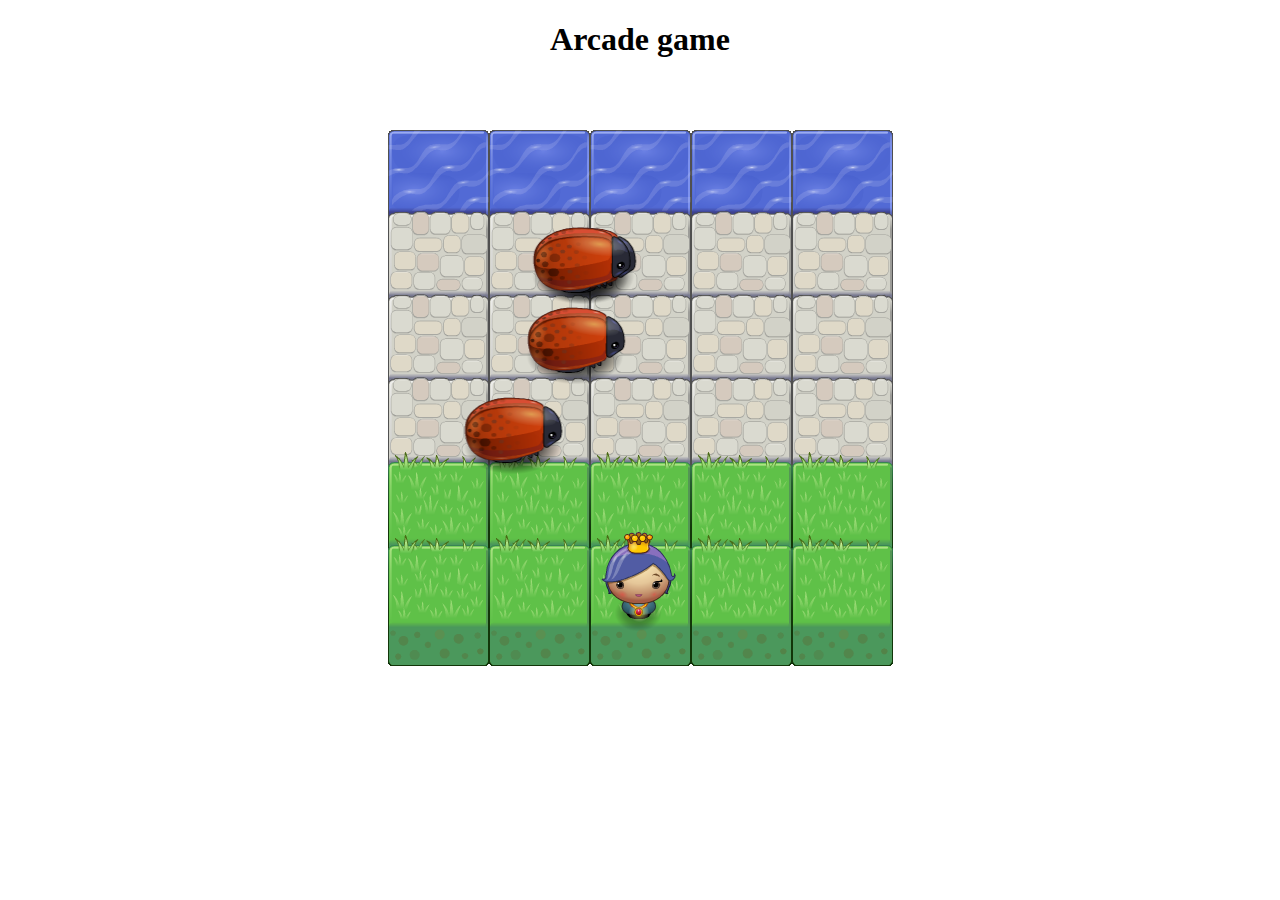
<file: Arcade_Game/index.html>
<!DOCTYPE html>
<html>
<head>
    <meta charset="UTF-8">
    <title>Effective JavaScript: Frogger</title>
    <link rel="stylesheet" href="css/style.css">
</head>
<body>
	<header>
		<h1> Arcade game </h1>
	</header>
    <script src="js/resources.js"></script>
    <script src="js/app.js"></script>
    <script src="js/engine.js"></script>
</body>
</html>
</file>
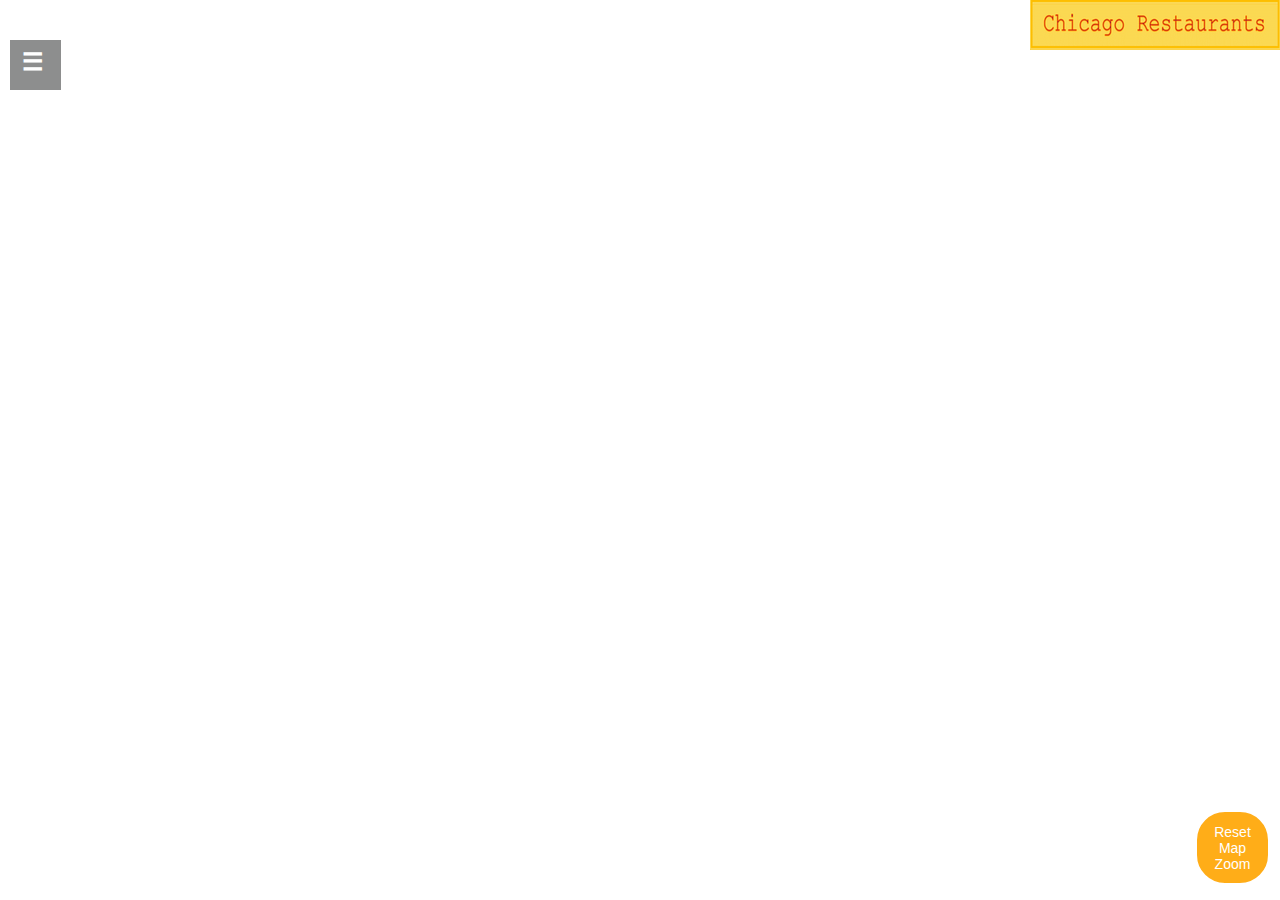
<file: frontend-nanodegree-neighborhood-map/index.html>
<!DOCTYPE html>
<html>
<head>
  <meta charset="UTF-8">
    <meta name="viewport" content="width=device-width, initial-scale=1">
    <title>Neighborhood Map</title>
    <link rel="stylesheet" href="css/hamburger.css">
    <link rel="stylesheet" href="css/mapStyle.css">
    <script src="https://ajax.googleapis.com/ajax/libs/jquery/1.11.3/jquery.min.js"></script>
    <script src="js/library/knockout-3.3.0.js"></script>
    <script src="js/map.js"></script>
    <script async defer src="http://maps.google.com/maps/api/js"></script>
</head>
<body>
  <div id="map-canvas"></div>
  <img src= "images/banner.png" alt = "Banner">
  <div id="search">
    <button class="hamburger">&#9776;</button>
  </div>
  <div class="menu">
    <div id = "search-box">
      <div id = "search-nav">
        <form id="search-form">
          <input id ="searchInput"  class= "textbox-control" width= "170" placeholder = "Search for restaurants..." type="search" data-bind = "textInput: query, valueUpdate: 'keydown'" autocomplete="off" autofocus/>
        </form>
        <div id = "scrollList">
          <ul data-bind = "template: {name : 'pointer', foreach: markers}">
          </ul>
          <script type = "text/html" id = "pointer">
            <div data-bind="visible: visible">
              <a href="#" data-bind="attr:{id: id}">
                <li>
                  <em data-bind="text: title"></em>
                  <p data-bind="text: address"></p>
                </li>
              </a>
            </div>
          </script>
        </div>
      </div>
    </div>
  </div>
  <div class = "reset">
    <button data-bind="click: resetMap" id="resetMap">Reset Map Zoom</button>
  </div>
  <script async src="js/library/hamburger.js"></script>
</body>

</html>
</file>
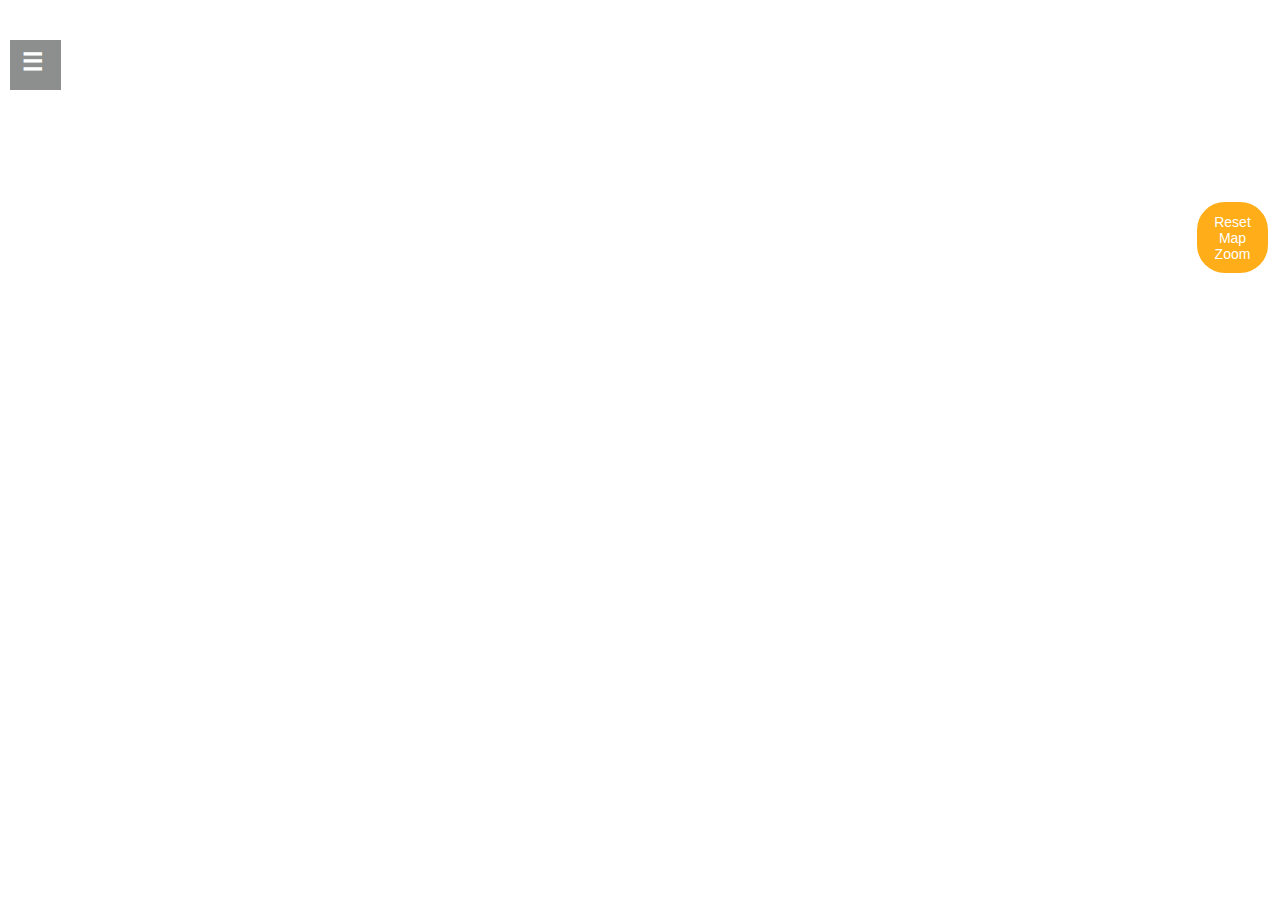
<file: Neighborhood_Map/index.html>
<!DOCTYPE html>
<html>
<head>
  <meta charset="UTF-8">
    <meta name="viewport" content="width=device-width, initial-scale=1">
    <title>Neighborhood Map</title>
    <link rel="stylesheet" href="css/hamburger.css">
    <link rel="stylesheet" href="css/mapStyle.css">
    <script src="https://ajax.googleapis.com/ajax/libs/jquery/1.11.3/jquery.min.js"></script>
    <script src="js/library/knockout-3.3.0.js"></script>
    <script src="js/map.js"></script>
    <script async defer src="http://maps.google.com/maps/api/js?key=AIzaSyD0NAHjK-tXzIHe5vSp08-SKe92q6ogDOc&callback=initMap"></script>
</head>
<body>
  <div id="map-canvas"></div>
  <div class = "reset">
    <button data-bind="click: resetMap" id="resetMap">Reset Map Zoom</button>
  </div>
  <div id="search">
    <button class="hamburger">&#9776;</button>
  </div>
  <div class="menu">
    <div id = "search-box">
      <div id = "search-nav">
        <form id="search-form">
          <input id ="searchInput"  class= "textbox-control" width= "170" placeholder = "Search" type="search" data-bind = "textInput: query" autocomplete="off" autofocus/>
        </form>
        <div id = "scrollList">
          <ul data-bind = "template: {name : 'pointer', foreach: markers}">
          </ul>
          <script type = "text/html" id = "pointer">
            <div data-bind="visible: visible">
              <a href="#" data-bind="attr:{id: id}">
                <li>
                  <em data-bind="text: title"></em>
                  <p data-bind="text: address"></p>
                </li>
              </a>
            </div>
          </script>
        </div>
      </div>
    </div>
  </div>
  <!--<div class = "reset">
    <button data-bind="click: resetMap" id="resetMap">Reset Map Zoom</button>
  </div>-->
  <script async src="js/library/hamburger.js"></script>
</body>

</html>
</file>
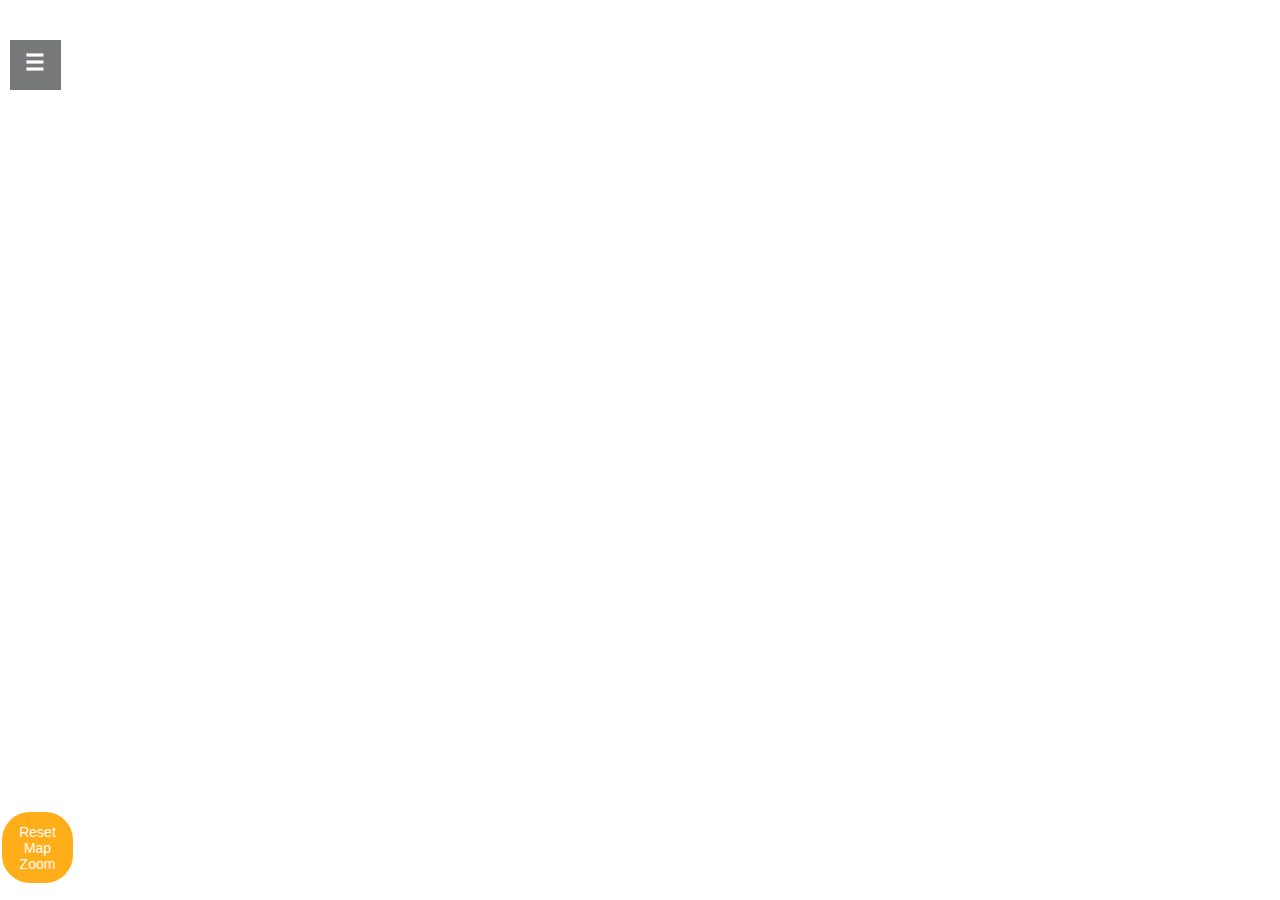
<file: introProject/frontend-nanodegree-neighborhood-map/index.html>
<!DOCTYPE html>
<html>
<head>
  <meta charset="UTF-8">
    <meta name="viewport" content="width=device-width, initial-scale=1">
    <title>Neighborhood Map</title>
    <link rel="stylesheet" href="css/hamburger.css">
    <link rel="stylesheet" href="css/mapStyle.css">
    <script src="https://ajax.googleapis.com/ajax/libs/jquery/1.11.3/jquery.min.js"></script>
    <script src="js/library/knockout-3.3.0.js"></script>
    <script type="text/javascript" src="js/map.js"></script>
    <script async defer src="http://maps.google.com/maps/api/js"></script>
</head>
<body>
  <div id="map-canvas"></div>
  <div id="search">
    <button class="hamburger">&#9776;</button>
  </div>
  <div class="menu">
    <div id = "search-box">
      <div id = "search-nav">
        <form id="search-form">
          <input id ="searchInput"  class= "form-control" width= "170" placeholder = "Search for restaurants..." type="search" data-bind = "textInput: query, valueUpdate: 'keydown'" autocomplete="off" autofocus/>
        </form>
        <div id = "scrollList">
          <ul data-bind = "template: {name : 'pointer', foreach: markers}">
          </ul>
          <script type = "text/html" id = "pointer">
            <div data-bind="visible: visible">
              <a href="#" data-bind="attr:{id: id}">
                <li>
                  <em data-bind="text: title"></em>
                  <p data-bind="text: address"></p>
                </li>
              </a>
            </div>
          </script>
        </div>
      </div>
    </div>
  </div>
  <div class = "reset">
    <button data-bind="click: resetMap" id="resetMap">Reset Map Zoom</button>
  </div>
  <script type="text/javascript" src="js/library/hamburger.js"></script>
</body>

</html>
</file>
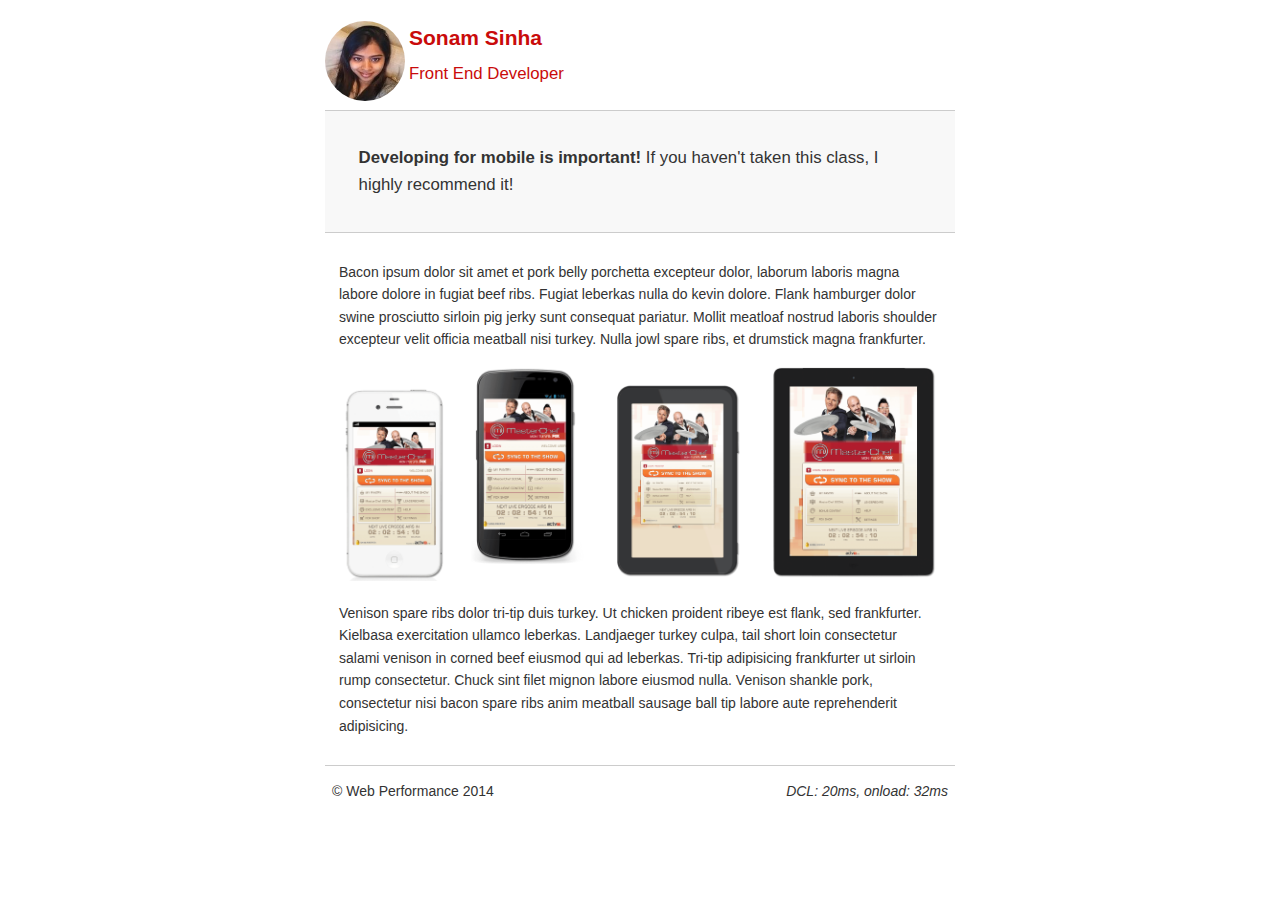
<file: frontend-nanodegree-mobile-portfolio-master/project-mobile.html>
<!DOCTYPE html>
<html lang="en">
  <head>
    <meta charset="utf-8">
    <meta name="viewport" content="width=device-width, initial-scale=1">
    <meta name="description" content=" FILL ME IN ">
    <meta name="author" content=" FILL ME IN ">
    <title>Sonam Sinha: Portfolio</title>
    <link href="css/printMin.css" rel="stylesheet" media="print">
    <script async src="js/perfmattersMin.js"></script>
    <script>
      var cb=function(){var e=document.createElement("link");e.rel="stylesheet";e.href="css/styleMin.css";var t=document.getElementsByTagName("head")[0];t.parentNode.insertBefore(e,t)};var raf=requestAnimationFrame||mozRequestAnimationFrame||webkitRequestAnimationFrame||msRequestAnimationFrame;if(raf)raf(cb);else window.addEventListener("load",cb)
    </script>
  </head>
  <body>
    <header>
      <a href="/"><img src="img/son.jpg" height="80" width="80"></a>
      <p>Sonam Sinha<br><span>Front End Developer</span></p>
    </header>
    <div class="container">
      <div class="hero">
        <strong>Developing for mobile is important!</strong> If you haven't taken this class, I highly recommend it!
      </div>
      <div class="content">        
        <p>Bacon ipsum dolor sit amet et pork belly porchetta excepteur dolor, laborum laboris magna labore dolore in fugiat beef ribs. Fugiat leberkas nulla do kevin dolore. Flank hamburger dolor swine prosciutto sirloin pig jerky sunt consequat pariatur. Mollit meatloaf nostrud laboris shoulder excepteur velit officia meatball nisi turkey. Nulla jowl spare ribs, et drumstick magna frankfurter.</p>
        <img src="img/mobile_chef.png">
        <p>Venison spare ribs dolor tri-tip duis turkey. Ut chicken proident ribeye est flank, sed frankfurter. Kielbasa exercitation ullamco leberkas. Landjaeger turkey culpa, tail short loin consectetur salami venison in corned beef eiusmod qui ad leberkas. Tri-tip adipisicing frankfurter ut sirloin rump consectetur. Chuck sint filet mignon labore eiusmod nulla. Venison shankle pork, consectetur nisi bacon spare ribs anim meatball sausage ball tip labore aute reprehenderit adipisicing.</p>
    </div>
    <footer>
      <p>&copy; Web Performance 2014 <span id="crp-stats"></span></p>
    </footer>
    <script>
      (function(w,g){w['GoogleAnalyticsObject']=g;
      w[g]=w[g]||function(){(w[g].q=w[g].q||[]).push(arguments)};w[g].l=1*new Date();})(window,'ga');
      ga('create', 'UA-XXXX-Y');
      ga('send', 'pageview');
    </script>
    <script asyn src="http://www.google-analytics.com/analytics.js"></script>
  </body>
</html>
</file>
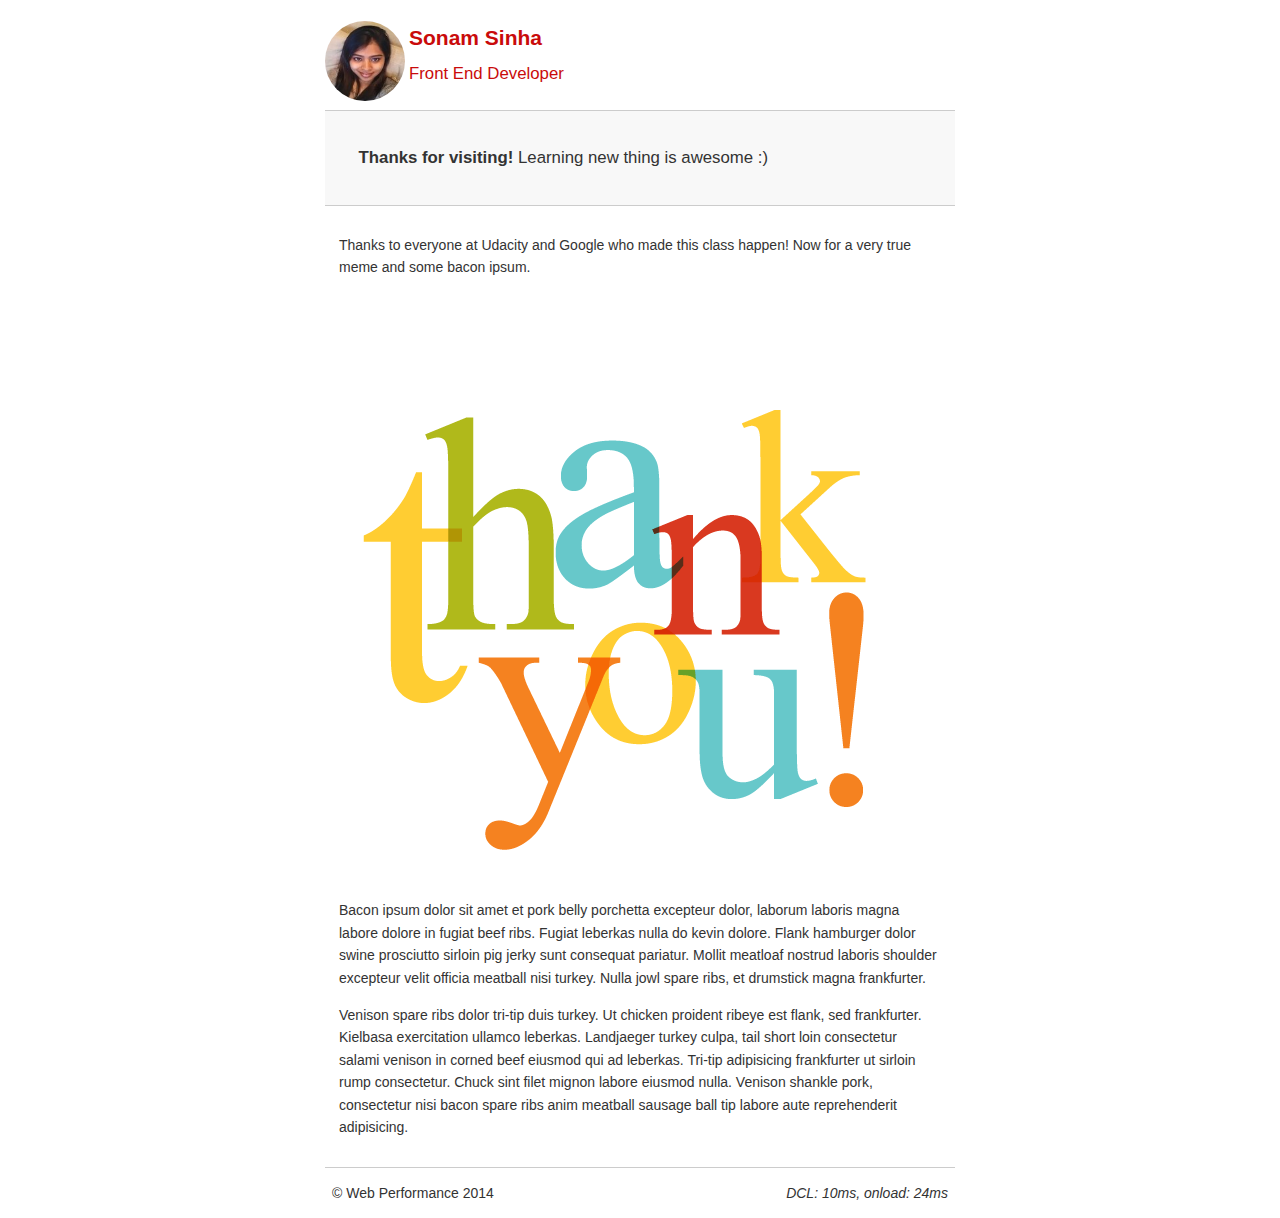
<file: frontend-nanodegree-mobile-portfolio-master/project-webperf.html>
<!DOCTYPE html>
<html lang="en">
  <head>
    <meta charset="utf-8">
    <meta name="viewport" content="width=device-width, initial-scale=1">
    <meta name="description" content=" FILL ME IN ">
    <meta name="author" content=" FILL ME IN ">
    <title>Sonam Sinha: Portfolio</title>
    <link href="css/printMin.css" rel="stylesheet" media="print">
    <script async src="js/perfmatters.js"></script>
    <script>
      var cb=function(){var e=document.createElement("link");e.rel="stylesheet";e.href="css/styleMin.css";var t=document.getElementsByTagName("head")[0];t.parentNode.insertBefore(e,t)};var raf=requestAnimationFrame||mozRequestAnimationFrame||webkitRequestAnimationFrame||msRequestAnimationFrame;if(raf)raf(cb);else window.addEventListener("load",cb)
    </script>
  </head>
  <body>
    <header>
      <a href="/"><img src="img/son.jpg" height="80" width="80"></a>
      <p>Sonam Sinha<br><span>Front End Developer</span></p>
    </header>
    <div class="container">
      <div class="hero">
        <strong>Thanks for visiting!</strong> Learning new thing is awesome :) 
      </div>
      <div class="content"> 
        <p>Thanks to everyone at Udacity and Google who made this class happen! Now for a very true meme and some bacon ipsum.</p>
        <img src="img/thank_you.png">
        <p>Bacon ipsum dolor sit amet et pork belly porchetta excepteur dolor, laborum laboris magna labore dolore in fugiat beef ribs. Fugiat leberkas nulla do kevin dolore. Flank hamburger dolor swine prosciutto sirloin pig jerky sunt consequat pariatur. Mollit meatloaf nostrud laboris shoulder excepteur velit officia meatball nisi turkey. Nulla jowl spare ribs, et drumstick magna frankfurter.</p>
        <p>Venison spare ribs dolor tri-tip duis turkey. Ut chicken proident ribeye est flank, sed frankfurter. Kielbasa exercitation ullamco leberkas. Landjaeger turkey culpa, tail short loin consectetur salami venison in corned beef eiusmod qui ad leberkas. Tri-tip adipisicing frankfurter ut sirloin rump consectetur. Chuck sint filet mignon labore eiusmod nulla. Venison shankle pork, consectetur nisi bacon spare ribs anim meatball sausage ball tip labore aute reprehenderit adipisicing.</p>
    </div>
    <footer>
      <p>&copy; Web Performance 2014 <span id="crp-stats"></span></p>
    </footer>
    <script>
      (function(w,g){w['GoogleAnalyticsObject']=g;
      w[g]=w[g]||function(){(w[g].q=w[g].q||[]).push(arguments)};w[g].l=1*new Date();})(window,'ga');
      ga('create', 'UA-XXXX-Y');
      ga('send', 'pageview');
    </script>
    <script asyn src="http://www.google-analytics.com/analytics.js"></script>
  </body>
</html>
</file>
<file: Arcade_Game/css/style.css>
body {
    text-align: center;
}
</file>
<file: frontend-nanodegree-neighborhood-map/css/hamburger.css>
body{
  font-family: 'Noto Sans', sans-serif;
	margin:0;
}
#search{
	width:4%;
	background: #1d1f20;
  opacity: 0.5;
  margin-top: 40px;
  margin-left: 10px;
	height:50px;
	line-height:50px;
}
.hamburger{
  background:none;
  top:0;
  right:0;
  line-height:35px;
  padding:0px 12px 0px 12px;
  color:#fff;
  border:0;
  font-size:1.5em;
  font-weight:bold;
  cursor:pointer;
  outline:none;
  z-index:10000000000000;
}

}

.cross{
  background:none;
  top:0px;
  right:0;
  padding:0px 15px 0px 15px;
  color:#fff;
  border:0;
  font-size:3em;
  line-height:65px;
  font-weight:bold;
  cursor:pointer;
  outline:none;
  z-index:10000000000000;
}
.menu{z-index:1000000; font-weight:bold; font-size:0.8em; width:20%; background:#131313;  position:absolute; text-align:center; margin-left: 10px; opacity:0.6;}
.menu ul {margin: 0; padding: 0; list-style-type: none; list-style-image: none;}
.menu li {display: block;   padding:15px 0 15px 0; border-bottom:#1d1f20 1px solid;}
.menu li:hover{display: block;    background:#181818; padding:15px 0 15px 0; border-bottom:#1d1f20 1px solid;}
.menu ul li a { text-decoration:none;  margin: 0px; color:#fff;}
.menu ul li a:hover {  color: #fff; text-decoration:none;}
.menu a{text-decoration:none; color:orange;}
.menu a:hover{text-decoration:none; color:white;}

.glyphicon-home{
  color:white;
  font-size:1.5em;
  margin-top:5px;
  margin:0 auto;
}

@media only screen and (max-width: 500px) {
  #search{
    width:10%;
    background: #1d1f20;
    opacity: 0.5;
    margin-top: 37px;
    margin-left: 7px;
    height:30px;
    line-height:28px;
  }

  .hamburger{
    background:none;
    top:0;
    right:0;
    line-height:28px;
    padding:0px 13px 0px 13px;
    color:#fff;
    border:0;
    font-size:1em;
    font-weight:normal;
    cursor:pointer;
    outline:none;
    z-index:10000000000000;
  }

  .menu{
    z-index:1000000; 
    font-weight:bold; 
    font-size:0.6em; 
    width:20%; 
    background:#131313;
    position:absolute; 
    text-align:center; 
    margin-left: 10px; 
    opacity:0.6; 
    overflow: scroll; 
    height: 400px
  }

}

@media only screen and (max-width: 1100px) {
  .hamburger{
    background:none;
    top:0;
    right:0;
    line-height:28px;
    padding:0px 18px 0px 10px;
    color:#fff;
    border:0;
    font-size:0.8em;
    font-weight:normal;
    cursor:pointer;
    outline:none;
    z-index:10000000000000;
  }
}
</file>
<file: frontend-nanodegree-neighborhood-map/css/mapStyle.css>
* {
	box-sizing:border-box;
}
*:visited {
	color: #7D7D7D
}
html, body, #map-canvas {
	width: 100%; 
	height: 100%; 
	z-index: -2; 
	position: absolute; 
	margin: 0;
}
a {
	text-decoration: none;
}

img {
	float: right;
}
.reset {
    position: absolute;
    z-index: 2;
    width: 100%;
    bottom: 0;
    float:right;
} 
#resetMap,
#resetMap:focus {
    height: 75px;
    width: 75px;
    float: right;
    margin: 0 10px 15px 0;
    border-radius: 40%;
    border: solid white 2px;
    background-color: orange;
    opacity: 0.9;
    font-size: 14px;
    color: white;
    outline: none;
}

.textbox-control {
	width: 200px;
	height: 29px;
	border-radius: 3px;
}

@media only screen and (max-width: 500px) {
	.textbox-control {
	width: 50px;
	height: 10px;
	border-radius: 3px;
	}

	#resetMap,
	#resetMap:focus {
    height: 50px;
    width: 50px;
    float: right;
    margin: 0 10px 15px 0;
    border-radius: 40%;
    border: solid white 2px;
    background-color: orange;
    opacity: 0.9;
    font-size: 10px;
    color: white;
    outline: none;
	}
}
@media only screen and (max-width: 1100px) {
	.textbox-control {
	width: 90px;
	height: 10px;
	border-radius: 3px;
	}
}
</file>
<file: Neighborhood_Map/css/hamburger.css>
body{
  font-family: 'Noto Sans', sans-serif;
	margin:0;
}
#search{
	width:4%;
	background: #1d1f20;
  opacity: 0.5;
  margin-top: 40px;
  margin-left: 10px;
	height:50px;
	line-height:50px;
}
.hamburger{
  background:none;
  top:0;
  right:0;
  line-height:35px;
  padding:0px 12px 0px 12px;
  color:#fff;
  border:0;
  font-size:1.5em;
  font-weight:bold;
  cursor:pointer;
  outline:none;
  z-index:10000000000000;
}

}

.cross{
  background:none;
  top:0px;
  right:0;
  padding:0px 15px 0px 15px;
  color:#fff;
  border:0;
  font-size:3em;
  line-height:65px;
  font-weight:bold;
  cursor:pointer;
  outline:none;
  z-index:10000000000000;
}
.menu{z-index:1000000; font-weight:bold; font-size:0.8em; width:20%; background:#131313;  position:absolute; text-align:center; margin-left: 10px; opacity:0.6;}
.menu ul {margin: 0; padding: 0; list-style-type: none; list-style-image: none;}
.menu li {display: block;   padding:15px 0 15px 0; border-bottom:#1d1f20 1px solid;}
.menu li:hover{display: block;    background:#181818; padding:15px 0 15px 0; border-bottom:#1d1f20 1px solid;}
.menu ul li a { text-decoration:none;  margin: 0px; color:#fff;}
.menu ul li a:hover {  color: #fff; text-decoration:none;}
.menu a{text-decoration:none; color:orange;}
.menu a:hover{text-decoration:none; color:white;}

.glyphicon-home{
  color:white;
  font-size:1.5em;
  margin-top:5px;
  margin:0 auto;
}

@media only screen and (max-width: 500px) {
  #search{
    width:10%;
    background: #1d1f20;
    opacity: 0.4;
    margin-top: 37px;
    margin-left: 7px;
    height:30px;
    line-height:28px;
  }

  .hamburger{
    background:none;
    top:0;
    right:0;
    line-height:28px;
    padding:0px 13px 0px 13px;
    color:#fff;
    border:0;
    font-size:1em;
    font-weight:normal;
    cursor:pointer;
    outline:none;
    z-index:10000000000000;
  }

  .menu{
    z-index:1000000; 
    font-weight:bold; 
    font-size:0.61em; 
    width:32%; 
    background:#131313;
    position:absolute; 
    text-align:center; 
    margin-left: 9px; 
    opacity:0.4; 
    overflow: scroll; 
    height: 400px
  }

}

@media only screen and (max-width: 1100px) {
  .hamburger{
    background:none;
    top:0;
    right:0;
    line-height:28px;
    padding:0px 18px 0px 10px;
    color:#fff;
    border:0;
    font-size:0.8em;
    font-weight:normal;
    cursor:pointer;
    outline:none;
    z-index:10000000000000;
  }
}
</file>
<file: Neighborhood_Map/css/mapStyle.css>
* {
	box-sizing:border-box;
}
*:visited {
	color: #7D7D7D
}
html, body, #map-canvas {
	width: 100%; 
	height: 100%; 
	z-index: -2; 
	position: absolute; 
	margin: 0;
}
a {
	text-decoration: none;
}

.reset {
    position: absolute;
    z-index: 2;
    width: 100%;
    top: 200px;
    float:right;
} 
#resetMap,
#resetMap:focus {
    height: 75px;
    width: 75px;
    float: right;
    margin: 0 10px 15px 0;
    border-radius: 40%;
    border: solid white 2px;
    background-color: orange;
    opacity: 0.9;
    font-size: 14px;
    color: white;
    outline: none;
}

.textbox-control {
	width: 119px;
	height: 27px;
	border-radius: 3px;
}

@media only screen and (max-width: 1200px) and (min-width: 400px) {
	.textbox-control {
	width: 90px;
	height: 19px;
	border-radius: 3px;
	}

	#resetMap,
	#resetMap:focus {
    height: 45px;
    width: 45px;
    float: right;
    margin: 0 10px 15px 0;
    border-radius: 40%;
    border: solid white 2px;
    background-color: orange;
    opacity: 0.9;
    font-size: 9px;
    color: white;
    outline: none;
	}

}
</file>
<file: introProject/frontend-nanodegree-neighborhood-map/css/hamburger.css>
body{
  font-family: 'Noto Sans', sans-serif;
	margin:0;
}
#search{
	width:4%;
	background: #1d1f20;
  opacity: 0.6;
  margin-top: 40px;
  margin-left: 10px;
	height:50px;
	line-height:50px;
}
.hamburger{
  background:none;
  top:0;
  right:0;
  line-height:45px;
  padding:0px 15px 0px 15px;
  color:#fff;
  border:0;
  font-size:1.4em;
  font-weight:bold;
  cursor:pointer;
  outline:none;
  z-index:10000000000000;
}
.cross{
  background:none;
  top:0px;
  right:0;
  padding:0px 15px 0px 15px;
  color:#fff;
  border:0;
  font-size:3em;
  line-height:65px;
  font-weight:bold;
  cursor:pointer;
  outline:none;
  z-index:10000000000000;
}
.menu{z-index:1000000; font-weight:bold; font-size:0.8em; width:20%; background:#131313;  position:absolute; text-align:center; margin-left: 10px; opacity:0.6;}
.menu ul {margin: 0; padding: 0; list-style-type: none; list-style-image: none;}
.menu li {display: block;   padding:15px 0 15px 0; border-bottom:#1d1f20 1px solid;}
.menu li:hover{display: block;    background:#181818; padding:15px 0 15px 0; border-bottom:#1d1f20 1px solid;}
.menu ul li a { text-decoration:none;  margin: 0px; color:#fff;}
.menu ul li a:hover {  color: #fff; text-decoration:none;}
.menu a{text-decoration:none; color:white;}
.menu a:hover{text-decoration:none; color:white;}

.glyphicon-home{
  color:white;
  font-size:1.5em;
  margin-top:5px;
  margin:0 auto;
}
</file>
<file: introProject/frontend-nanodegree-neighborhood-map/css/mapStyle.css>
* {
        	box-sizing:border-box;
        }
        *:visited {
        	color: #7D7D7D
        }
        html, body, #map-canvas {
        	width: 100%; 
        	height: 100%; 
        	z-index: -2; 
        	position: absolute; 
        	margin: 0;
        }
        a {
        	text-decoration: none;
        }
        .reset {
		    position: absolute;
		    z-index: 2;
		    width: 100%;
		    bottom: 0;
		    float:right;
		} 
		#resetMap,
		#resetMap:focus {
		    height: 75px;
		    width: 75px;
		    float: left;
		    margin: 0 10px 15px 0;
		    border-radius: 40%;
		    border: solid white 2px;
		    background-color: orange;
		    opacity: 0.9;
		    font-size: 14px;
		    color: white;
		    outline: none;
		}
</file>
<file: frontend-nanodegree-mobile-portfolio-master/css/printMin.css>
@media print{*{background:0 0!important;color:brown!important;text-shadow:none!important;filter:none!important;-ms-filter:none!important}a,a:visited{color:#444!important;text-decoration:underline}a[href]:after{content:" (" attr(href) ")"}img,tr{page-break-inside:avoid}img{max-width:100%!important}@page{margin:.5cm}h2,h3,p{orphans:3;widows:3}h2,h3{page-break-after:avoid}}
</file>
